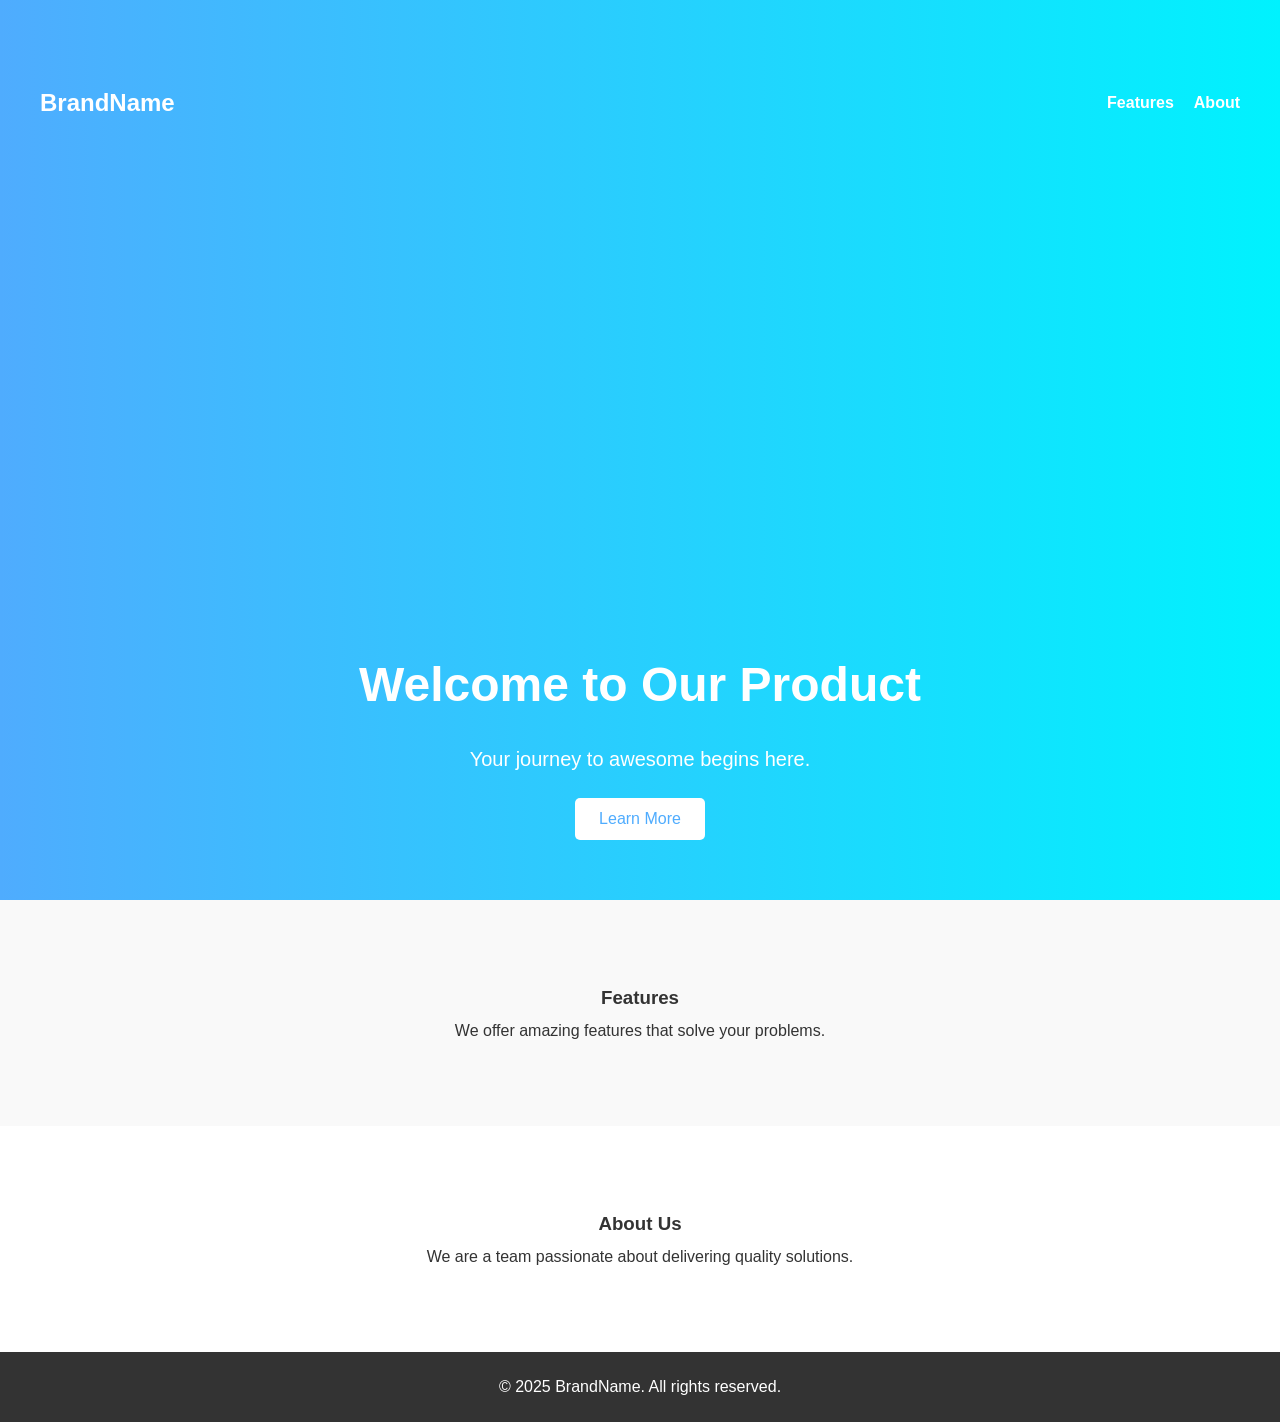
<file: index.html>
<!DOCTYPE html>
<html lang="en">
<head>
  <meta charset="UTF-8" />
  <meta name="viewport" content="width=device-width, initial-scale=1.0" />
  <title>My Landing Page</title>
  <link rel="stylesheet" href="style.css" />
</head>
<body>
  <header class="hero">
    <nav>
      <h1 class="logo">BrandName</h1>
      <ul class="nav-links">
        <li><a href="#features">Features</a></li>
        <li><a href="#about">About</a></li>
      </ul>
    </nav>
    <div class="hero-content">
      <h2>Welcome to Our Product</h2>
      <p>Your journey to awesome begins here.</p>
      <button id="cta-button">Learn More</button>
    </div>
  </header>

  <section id="features" class="section">
    <h3>Features</h3>
    <p>We offer amazing features that solve your problems.</p>
  </section>

  <section id="about" class="section">
    <h3>About Us</h3>
    <p>We are a team passionate about delivering quality solutions.</p>
  </section>

  <footer>
    <p>© 2025 BrandName. All rights reserved.</p>
  </footer>

  <script src="script.js"></script>
</body>
</html>
</file>
<file: style.css>
/* General Styles */
* {
  margin: 0;
  padding: 0;
  box-sizing: border-box;
  font-family: 'Segoe UI', sans-serif;
}

body {
  color: #333;
  line-height: 1.9;
}

/* Hero Section */
.hero {
  background: linear-gradient(to right, #4facfe, #00f2fe);
  color: white;
  padding: 60px 20px;
  text-align: center;
  min-height: 100vh;
  display: flex;
  flex-direction: column;
  justify-content: space-between;
}

nav {
  display: flex;
  justify-content: space-between;
  align-items: center;
  padding: 20px;
}

.logo {
  font-size: 24px;
}

.nav-links {
  list-style: none;
  display: flex;
  gap: 20px;
}

.nav-links li a {
  color: white;
  text-decoration: none;
  font-weight: bold;
}

/* Hero Content */
.hero-content h2 {
  font-size: 48px;
  margin-bottom: 10px;
}

.hero-content p {
  font-size: 20px;
  margin-bottom: 20px;
}

#cta-button {
  padding: 12px 24px;
  font-size: 16px;
  border: none;
  background-color: white;
  color: #4facfe;
  border-radius: 5px;
  cursor: pointer;
  transition: 0.3s ease;
}

#cta-button:hover {
  background-color: #e0e0e0;
}

/* Sections */
.section {
  padding: 80px 20px;
  text-align: center;
  background: #f9f9f9;
}

.section:nth-of-type(even) {
  background: #ffffff;
}

/* Footer */
footer {
  background: #333;
  color: #fff;
  text-align: center;
  padding: 20px 0;
}
</file>
